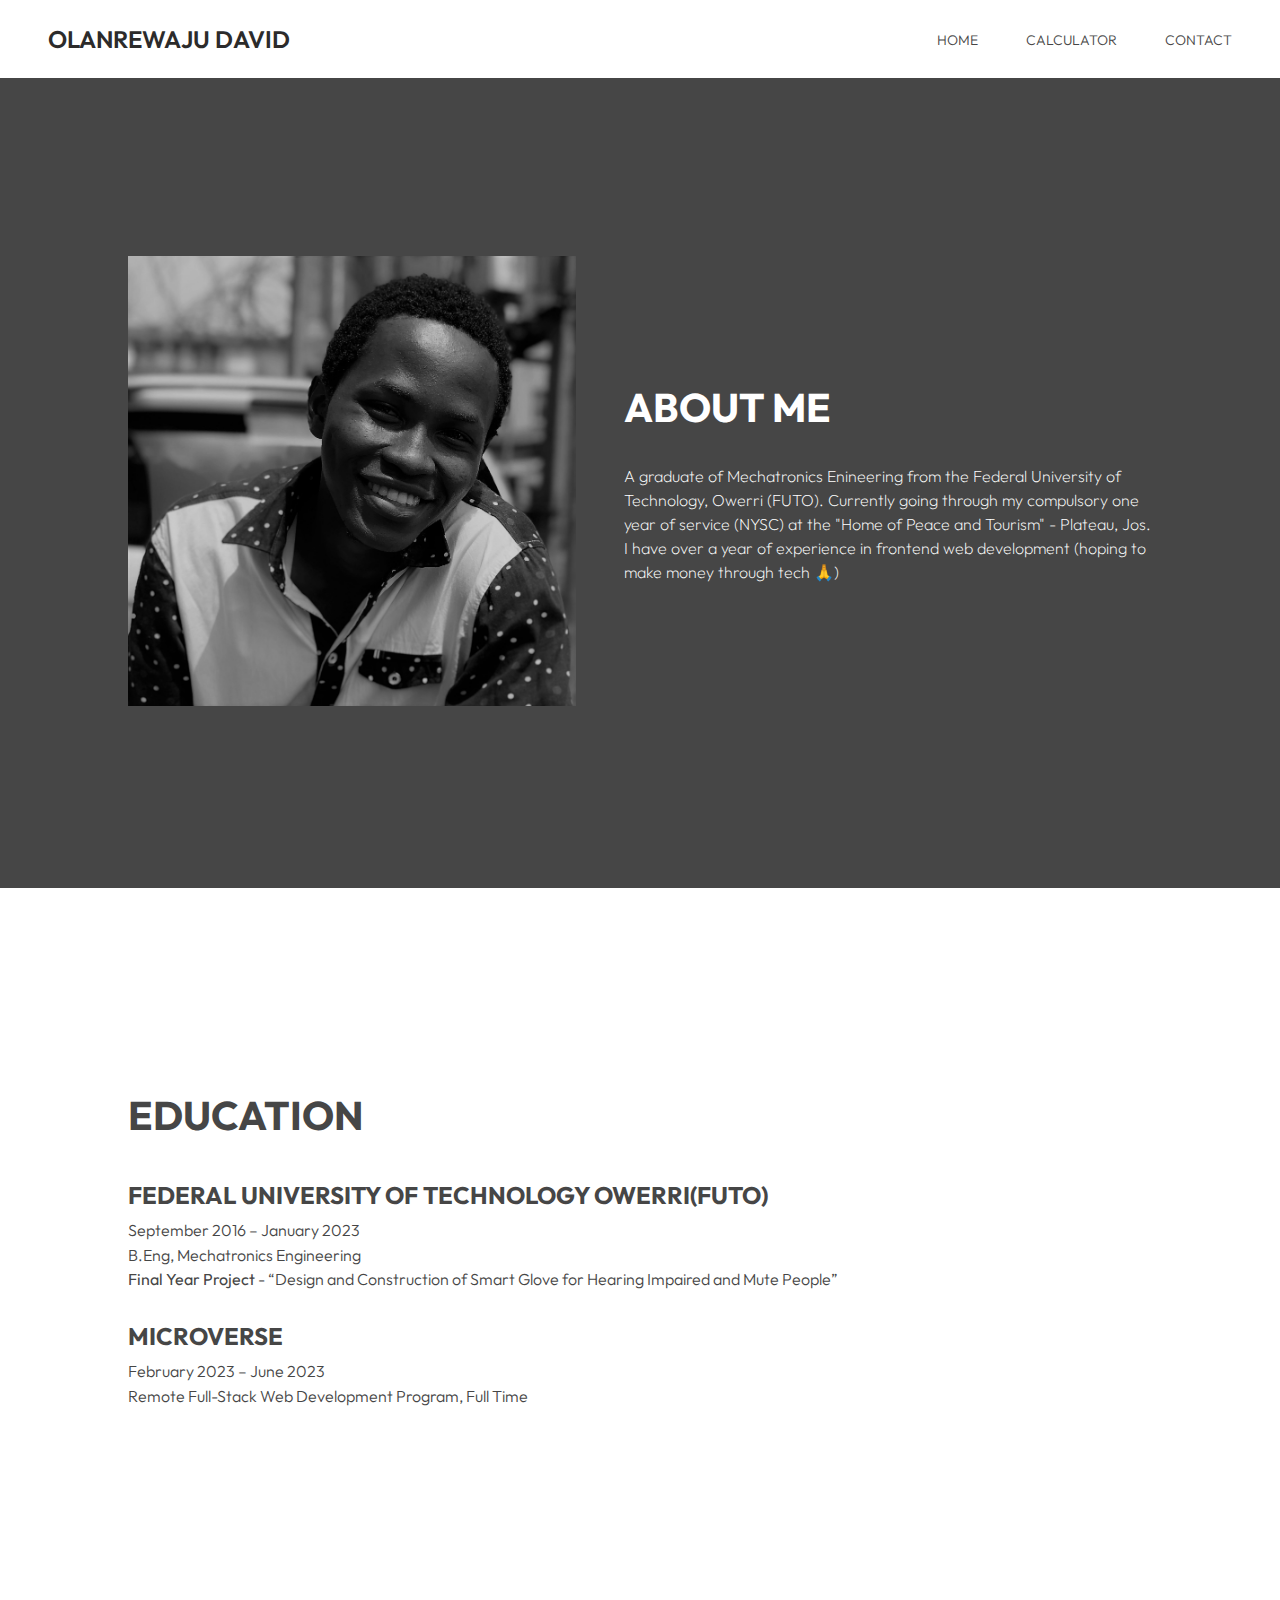
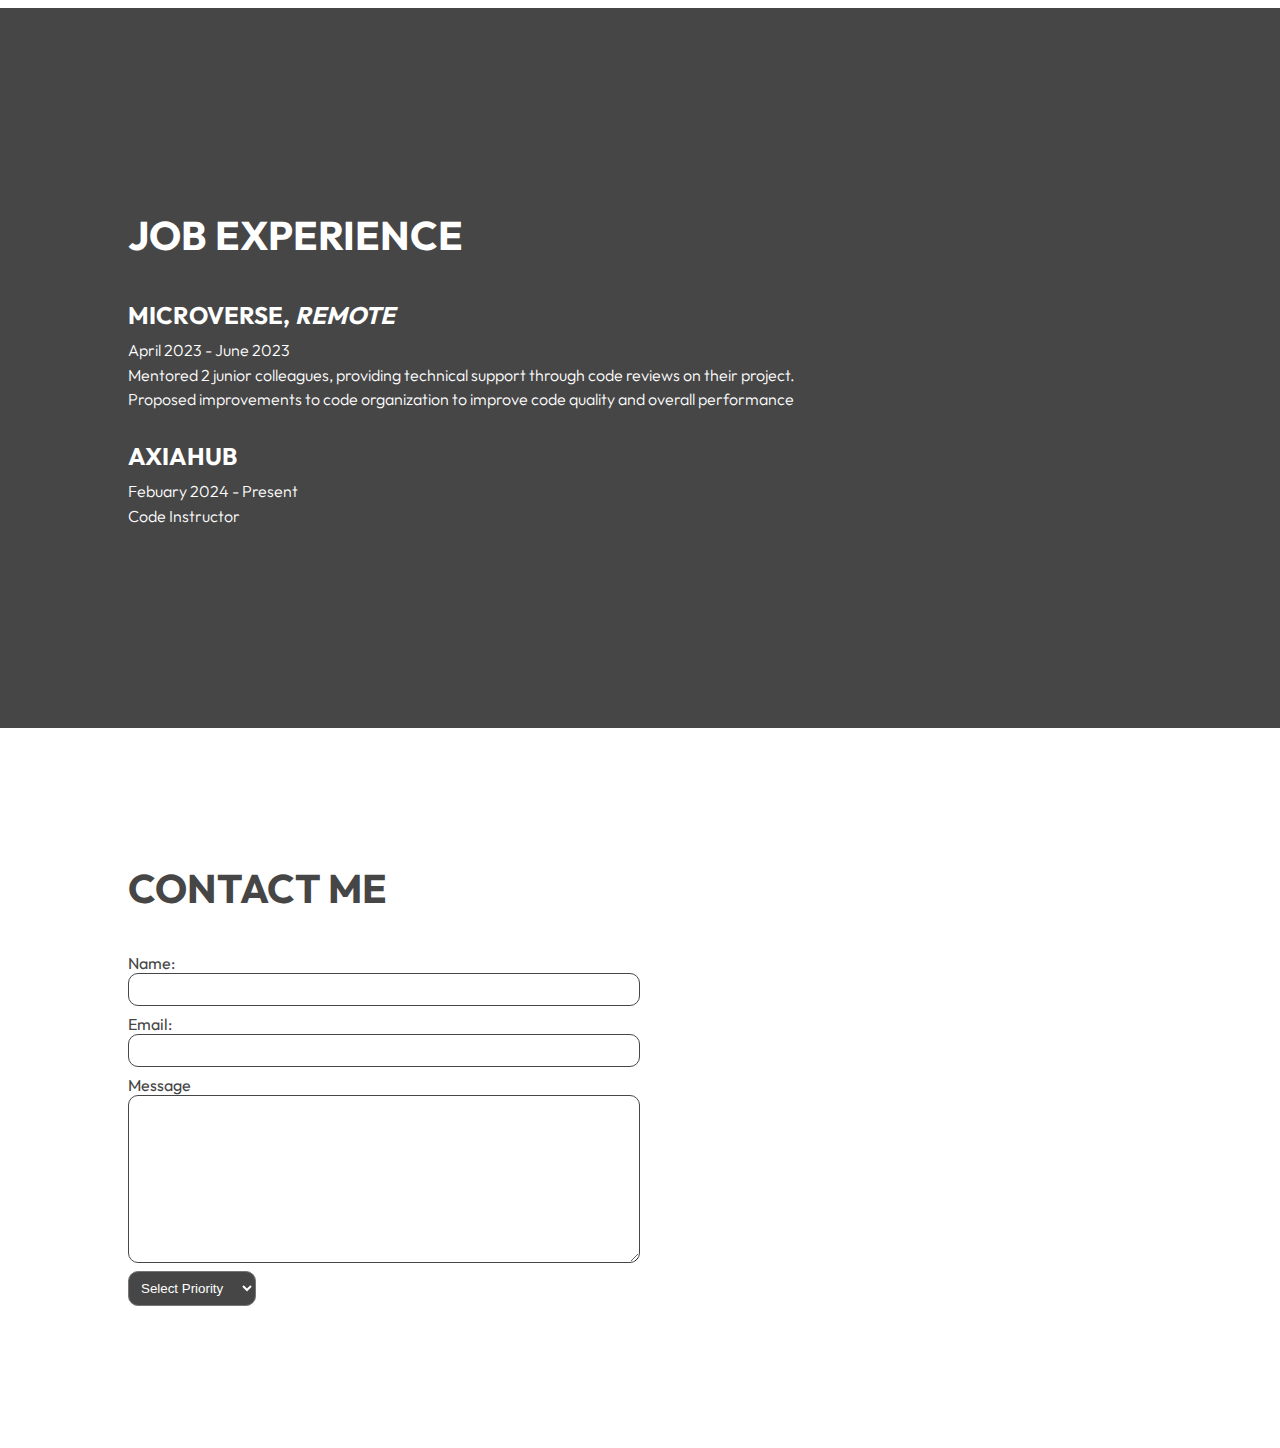
<file: index.html>
<!DOCTYPE html>
<html lang="en">
  <head>
    <meta charset="UTF-8" />
    <meta name="viewport" content="width=device-width, initial-scale=1.0" />
    <title>Document</title>
    <link rel="stylesheet" href="/assets/style.css">
  </head>
  <body>
    <nav>
        <h1>Olanrewaju David</h1>
      <ul>
        <li><a href="./index.html">Home</a></li>
        <li><a href="./calculator.html">Calculator</a></li>
        <li><a href="./contact.html">Contact</a></li>
      </ul>
    </nav>

    <div id="main-container">
      <section class="about">
        <div class="img-container">
            <img src="/assets/images/IMG_1379 (2).jpeg" alt="image">
        </div>
        <div class="about-content">
            <h1>About Me</h1>
            <p>
              A graduate of Mechatronics Enineering from the Federal University of
              Technology, Owerri (FUTO). Currently going through my compulsory one
              year of service (NYSC) at the "Home of Peace and Tourism" - Plateau,
              Jos. <br> I have over a year of experience in frontend web development
              (hoping to make money through tech 🙏)
            </p>
        </div>
      </section>

      <section class="education">
        <h1>Education</h1>
        <ul>
          <li class="list">
            <h3>FEDERAL UNIVERSITY OF TECHNOLOGY OWERRI(FUTO)</h3>
            <div class="content">
                <p>September 2016 – January 2023</p>
                <p>B.Eng, Mechatronics Engineering</p>
                <p>
                  <b>Final Year Project</b> - “Design and Construction of Smart
                  Glove for Hearing Impaired and Mute People”
                </p>
            </div>
          </li>
          <li class="list">
            <h3>Microverse</h3>
            <div class="content">
                <p class="date">February 2023 – June 2023</p>
                <p class="project">Remote Full-Stack Web Development Program, Full Time</p>
            </div>
          </li>
        </ul>
      </section>

      <section class="job">
        <h1>Job Experience</h1>
        <ul>
          <li class="list">
            <h3>Microverse, <i>Remote</i></h3>
            <p>April 2023 - June 2023</p>
            <ul>
              <li class="p">
                Mentored 2 junior colleagues, providing technical support
                through code reviews on their project.
              </li>
              <li class="p">
                Proposed improvements to code organization to improve code
                quality and overall performance
              </li>
            </ul>
          </li>
          <li class="list">
            <h3>AxiaHub</h3>
            <p>Febuary 2024 - Present</p>
            <ul>
              <li class="p">Code Instructor</li>
            </ul>
          </li>
        </ul>
      </section>
    </div>

    <div class="contact">
        <h1>Contact Me</h1>
        <form>
            <div class="input">
              <label for="name">Name:</label>
              <input type="text" name="text" id="text" required />
            </div>
            <div class="input">
              <label for="name">Email:</label>
              <input type="email" name="email" id="email" required />
            </div>
            <div class="input">
              <label for="name">Message</label>
              <textarea name="message" id="message" cols="30" rows="10"></textarea>
            </div>
            <div class="input">
              <select name="priority" id="priority">
                <option value="">Select Priority</option>
                <option value="high">High</option>
                <option value="medium">Medium</option>
                <option value="low">Low</option>
              </select>
            </div>
          </form>
    </div>
  </body>
</html>

<!-- <div class="goal">
        <h1>Goals for this Diploma</h1>
        <ul>
          <li>
            Acquire comprehensive knowledge and practical skills in full stack
            web development.
          </li>
          <li>
            Deepen understanding of concepts, theories, and methodologies
            relevant to the discipline.
          </li>
          <li>Excel both academically and professionally.</li>
          <li>
            Cultivate critical thinking, problem-solving, and analytical
            abilities.
          </li>
          <li>
            Apply insights gained to make meaningful contributions to the field.
          </li>
          <li>Pursue opportunities for personal and professional growth.</li>
        </ul>
      </div> -->
</file>
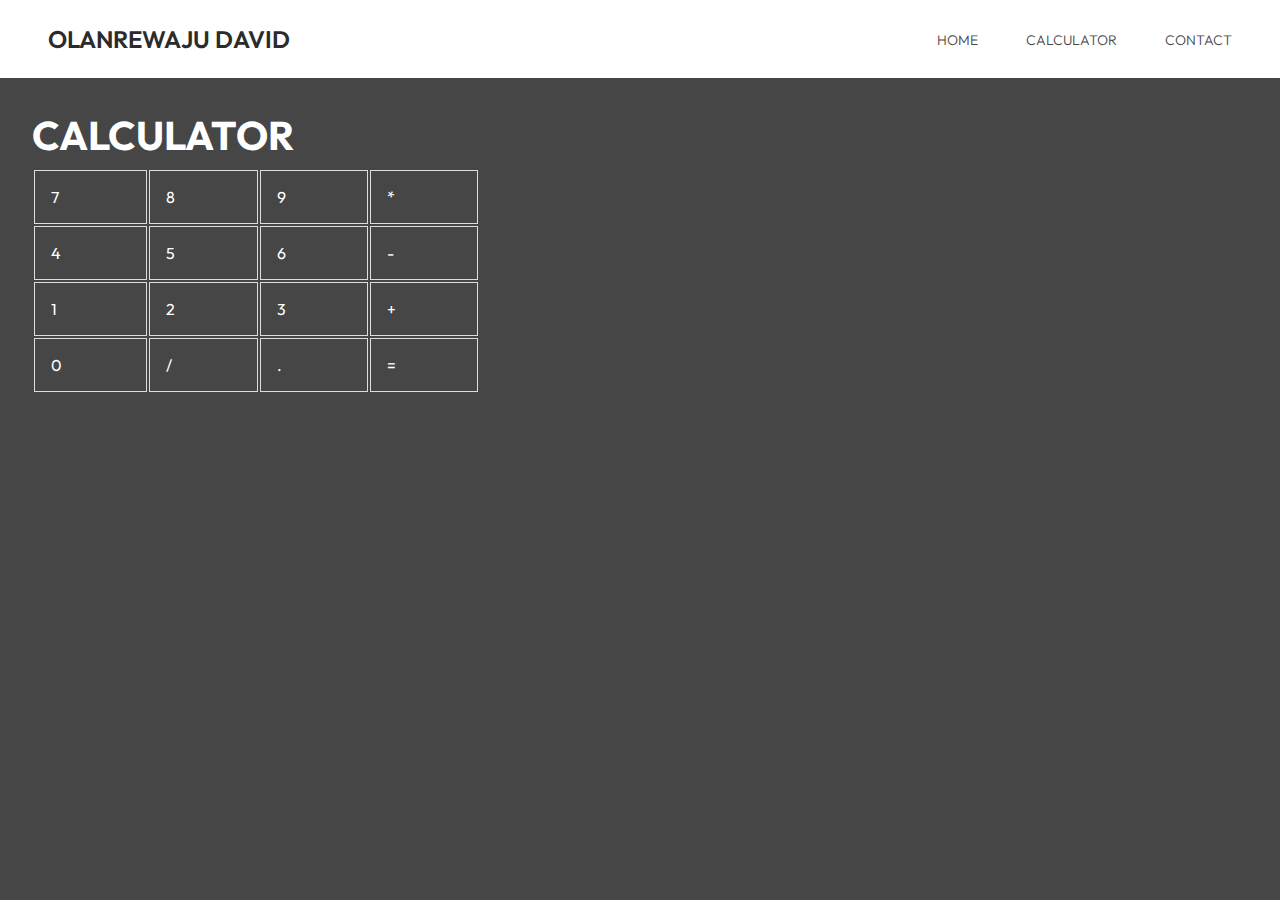
<file: calculator.html>
<!DOCTYPE html>
<html lang="en">
  <head>
    <meta charset="UTF-8" />
    <meta name="viewport" content="width=device-width, initial-scale=1.0" />
    <title>Document</title>
    <link rel="stylesheet" href="/assets/style.css">
  </head>
  <body>
    <nav>
        <h1>Olanrewaju David</h1>
      <ul>
        <li><a href="./index.html">Home</a></li>
        <li><a href="./calculator.html">Calculator</a></li>
        <li><a href="./contact.html">Contact</a></li>
      </ul>
    </nav>

    <div class="calculator-container">
      <div class="header">
        <h1>Calculator</h1>
      </div>
  
      <table>
        <tr>
          <td>7</td>
          <td>8</td>
          <td>9</td>
          <td>*</td>
        </tr>
        <tr>
          <td>4</td>
          <td>5</td>
          <td>6</td>
          <td>-</td>
        </tr>
        <tr>
          <td>1</td>
          <td>2</td>
          <td>3</td>
          <td>+</td>
        </tr>
        <tr>
          <td>0</td>
          <td>/</td>
          <td>.</td>
          <td>=</td>
        </tr>
      </table>
    </div>
  </body>
</html>
</file>
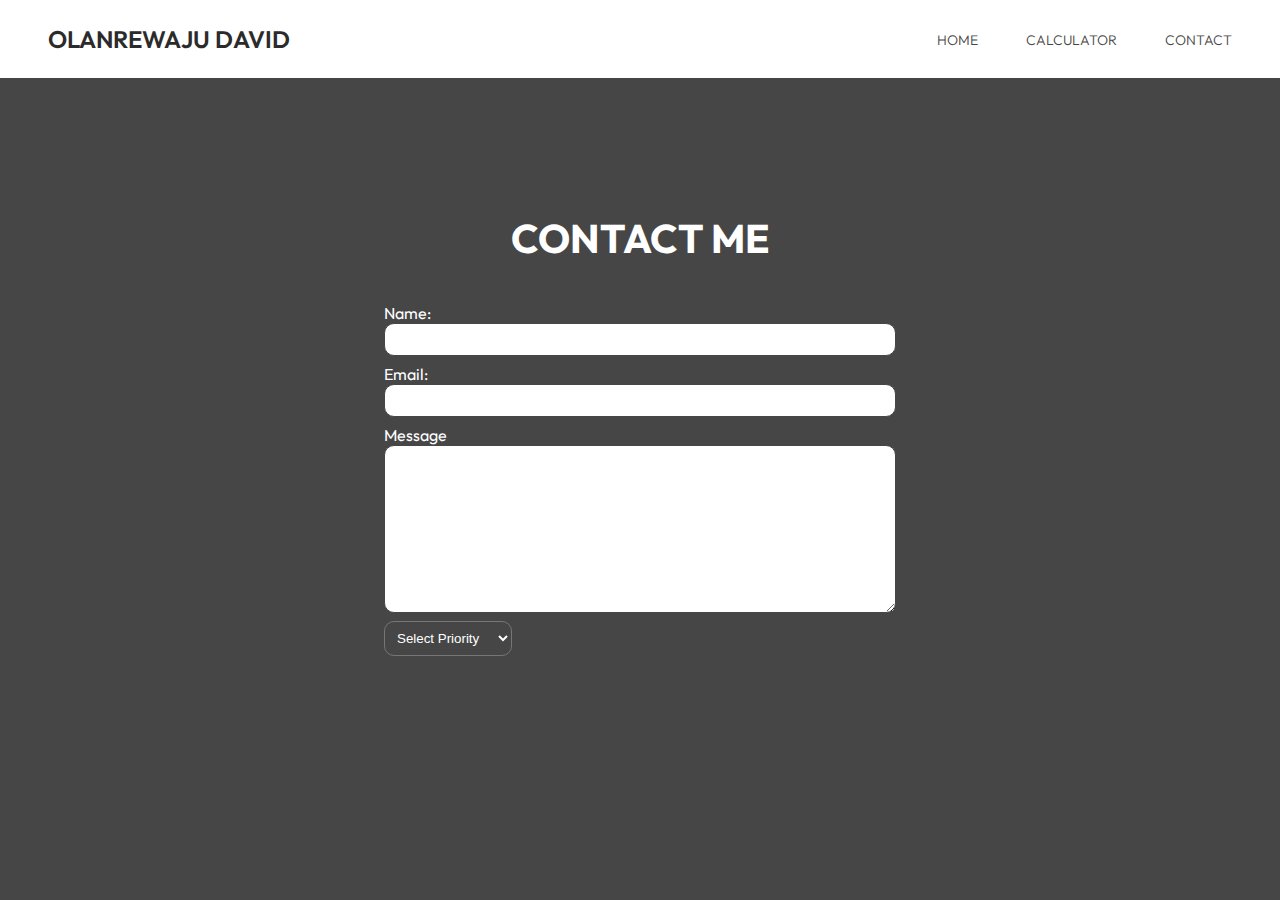
<file: contact.html>
<!DOCTYPE html>
<html lang="en">
  <head>
    <meta charset="UTF-8" />
    <meta name="viewport" content="width=device-width, initial-scale=1.0" />
    <title>Document</title>
    <link rel="stylesheet" href="/assets/style.css">
  </head>
  <body>
    <nav>
        <h1>Olanrewaju David</h1>
      <ul>
        <li><a href="./index.html">Home</a></li>
        <li><a href="./calculator.html">Calculator</a></li>
        <li><a href="./contact.html">Contact</a></li>
      </ul>
    </nav>
    
    <div class="contact-container">
        <h1>Contact Me</h1>
        <form>
            <div class="input">
              <label for="name">Name:</label>
              <input type="text" name="text" id="text" required />
            </div>
            <div class="input">
              <label for="name">Email:</label>
              <input type="email" name="email" id="email" required />
            </div>
            <div class="input">
              <label for="name">Message</label>
              <textarea name="message" id="message" cols="30" rows="10"></textarea>
            </div>
            <div class="input">
              <select name="priority" id="priority">
                <option value="">Select Priority</option>
                <option value="high">High</option>
                <option value="medium">Medium</option>
                <option value="low">Low</option>
              </select>
            </div>
          </form>
    </div>
  </body>
</html>
</file>
<file: assets/style.css>
@import url("https://fonts.googleapis.com/css2?family=Advent+Pro:ital,wght@0,100..900;1,100..900&family=Bebas+Neue&family=Inter:wght@100..900&family=Outfit:wght@100..900&family=Raleway:ital,wght@0,100..900;1,100..900&family=Reddit+Mono:wght@200..900&display=swap");
@import url("https://fonts.googleapis.com/css2?family=Outfit:wght@100..900&display=swap");

* {
  margin: 0;
  padding: 0;
  box-sizing: border-box;
}

body {
  font-family: "Outfit", sans-serif;
  max-width: 100vw;
  background-color: #464646;
  color: #fff;
}

nav {
  display: flex;
  justify-content: space-between;
  align-items: center;
  padding: 1.5rem 3rem;
  background-color: #fff;
  color: #2c2b2b;
}

nav h1 {
  text-transform: uppercase;
  font-weight: 600;
  font-size: 24px;
}

nav ul {
  display: flex;
  gap: 3rem;
}

nav ul li {
  list-style: none;
}

a {
  text-decoration: none;
  font-size: 14px;
  font-weight: 300;
  text-transform: uppercase;
  color: #464646;
}

a:hover {
  border-bottom: 1px solid #464646;
  padding-bottom: 5px;
}

.about {
  padding: 0 8rem;
  height: 90vh;
  display: flex;
  flex-direction: row;
  gap: 3rem;
  align-items: center;
}

.img-container img {
  width: 35vw;
}

.about-content h1 {
  font-size: 40px;
  text-transform: uppercase;
  padding-bottom: 2rem;
}

.about-content p {
  font-weight: 200;
  line-height: 1.5rem;
}

.education {
  display: flex;
  flex-direction: column;
  justify-content: center;
  padding: 3rem 8rem;
  background-color: #fff;
  color: #464646;
  height: 80vh;
}

.education h1,
.job h1,
.contact h1,
.header h1 {
  font-size: 40px;
  text-transform: uppercase;
  padding-bottom: 0.5rem;
}

.education ul li,
.job ul li {
  list-style: none;
}

.list h3 {
  font-size: 24px;
  padding-bottom: 0.3rem;
  text-transform: uppercase;
}

.list {
  padding-top: 2rem;
}

.list p,
.p {
  padding-top: 0.3rem;
  font-weight: 300;
}

.job {
  display: flex;
  flex-direction: column;
  justify-content: center;
  padding: 3rem 8rem;
  background-color: #464646;
  color: #fff;
  height: 80vh;
}

.contact {
  display: flex;
  flex-direction: column;
  justify-content: center;
  padding: 3rem 8rem;
  background-color: #fff;
  color: #464646;
  height: 80vh;
}

form {
  margin-top: 2rem;
  width: 40vw;
}

.input {
  display: flex;
  flex-direction: column;
  padding-bottom: 0.5rem;
}

input,
textarea {
  padding: 0.5rem 1rem;
  border-radius: 10px;
  outline: none;
  border: 1px solid #464646;
}

select {
  padding: 0.5rem;
  width: 10vw;
  border-radius: 10px;
  background-color: #464646;
  outline: none;
  color: #fff;
}

.contact-container {
  display: flex;
  flex-direction: column;
  justify-content: center;
  align-items: center;
  padding: 3rem 8rem;
  background-color: #464646;
  color: #fff;
  height: 80vh;
}

.contact-container h1 {
  font-size: 40px;
  text-transform: uppercase;
  padding-bottom: 0.5rem;
}

.calculator-container {
    display: flex;
    flex-direction: column;
    width: 40vw;
    padding: 2rem;
}

td {
  border: 1px solid #dddddd;
  text-align: left;
  padding: 1rem;
  cursor: pointer;
}

td:hover {
background-color: #fff;
color: #464646;
}
</file>
